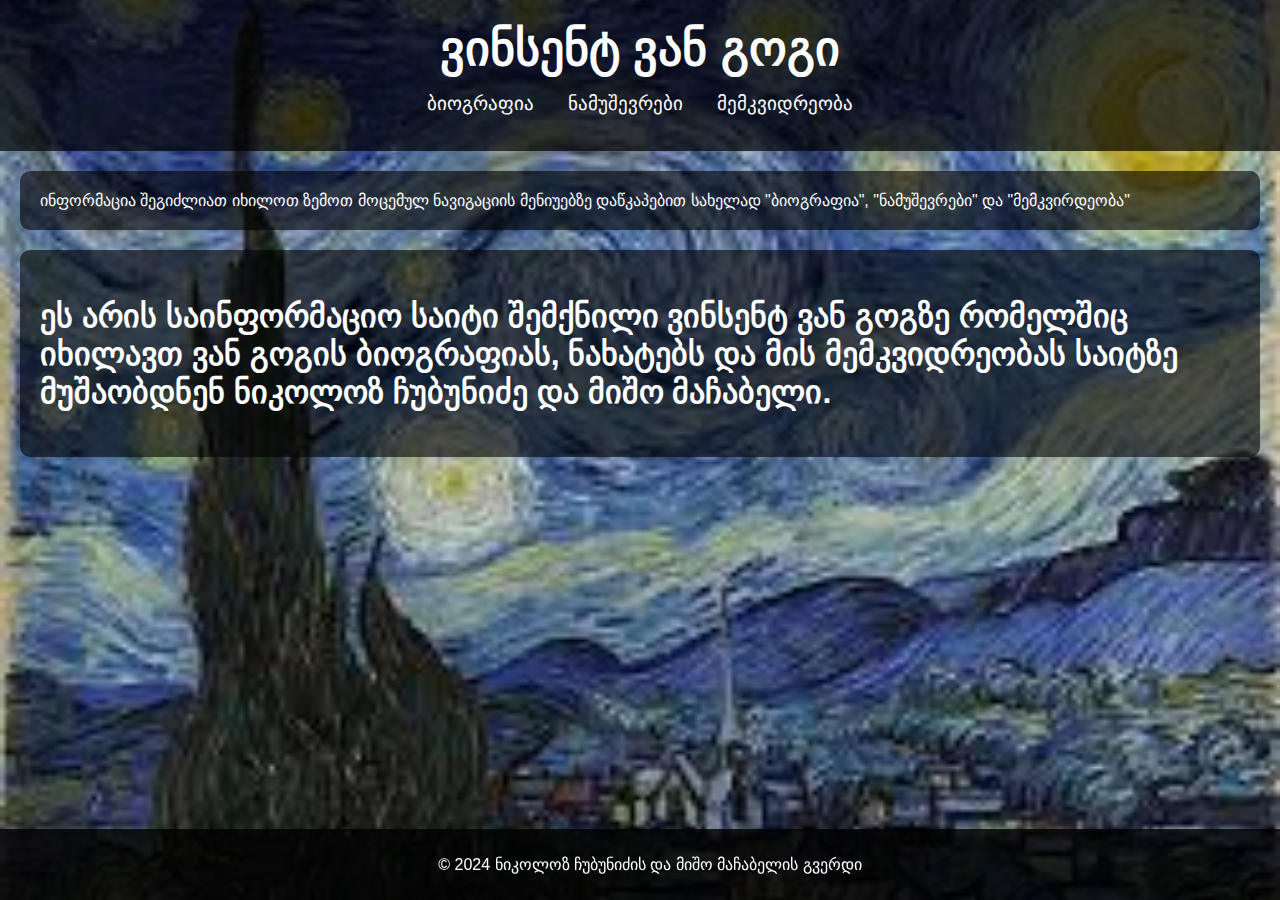
<file: index.html>
<!DOCTYPE html>
<html lang="ka">
<head>
    <meta charset="UTF-8">
    <meta name="viewport" content="width=device-width, initial-scale=1.0">
    <title>ვინსენტ ვან გოგი - ვებ გვერდი</title>
    <link rel="stylesheet" href="styles.css">
</head>
<body>
    <header>
        <h1>ვინსენტ ვან გოგი</h1>
        <nav>
            <ul>
                <li><a href="biography.html">ბიოგრაფია</a></li>
                <li><a href="paintings.html">ნამუშევრები</a></li>
                <li><a href="legacy.html">მემკვიდრეობა</a></li>
            </ul>
        </nav>
    </header>

    <section>ინფორმაცია შეგიძლიათ იხილოთ ზემოთ მოცემულ ნავიგაციის მენიუებზე დაწკაპებით სახელად "ბიოგრაფია", "ნამუშევრები" და "მემკვირდეობა"</section>
    
    <section id="bio">
        <h2>ეს არის საინფორმაციო საიტი შემქნილი ვინსენტ ვან გოგზე რომელშიც იხილავთ ვან გოგის ბიოგრაფიას, ნახატებს და მის მემკვიდრეობას
            საიტზე მუშაობდნენ ნიკოლოზ ჩუბუნიძე და მიშო მაჩაბელი.
        </h2>
    </section>

    <footer>
        <p>&copy; 2024 ნიკოლოზ ჩუბუნიძის და მიშო მაჩაბელის გვერდი</p>
    </footer>
</body>
</html>
</file>
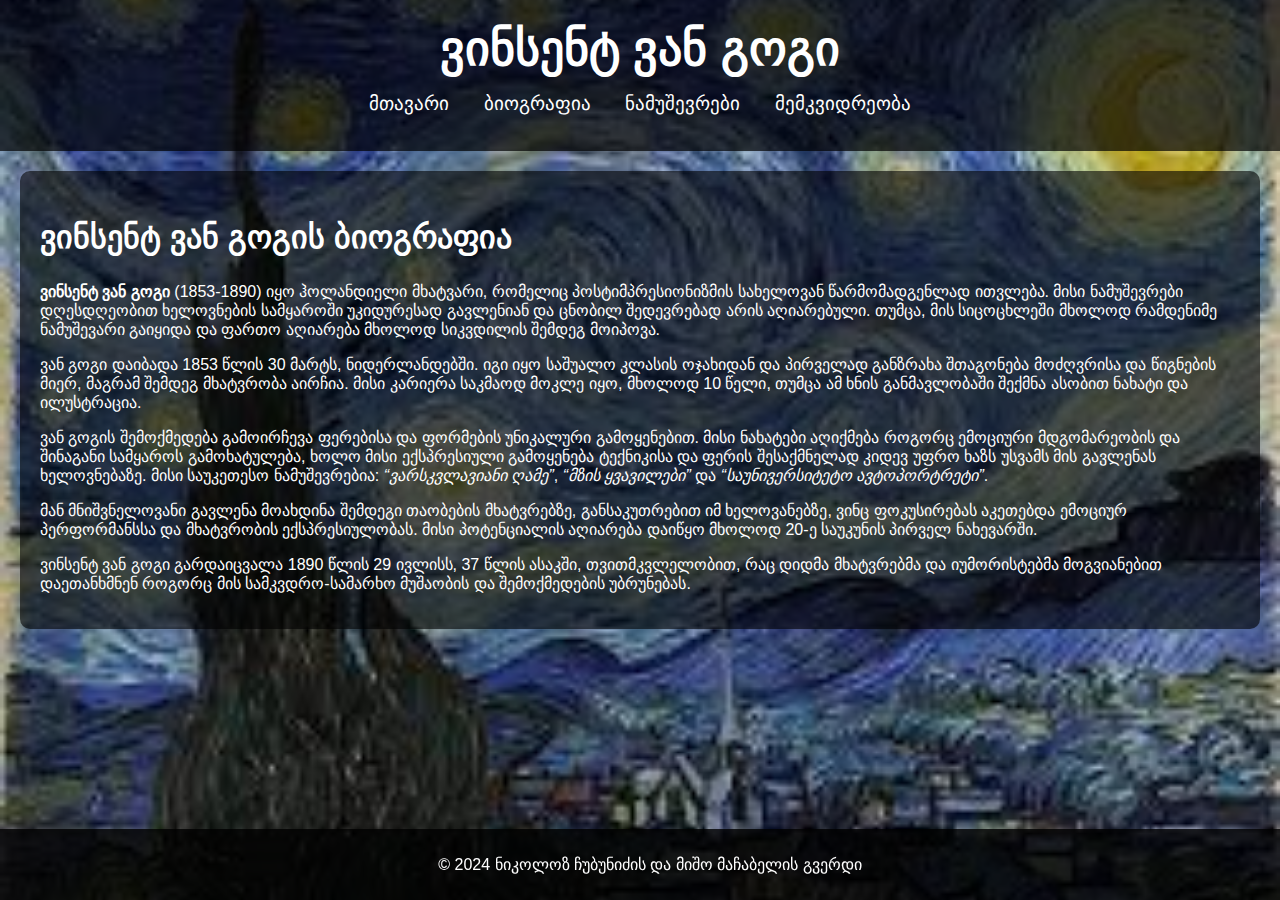
<file: biography.html>
<!DOCTYPE html>
<html lang="ka">
<head>
    <meta charset="UTF-8">
    <meta name="viewport" content="width=device-width, initial-scale=1.0">
    <title>ვინსენტ ვან გოგის ბიოგრაფია</title>
    <link rel="stylesheet" href="styles.css">
</head>
<body>
    <header>
        <h1>ვინსენტ ვან გოგი</h1>
        <nav>
            <ul>
                <li><a href="index.html">მთავარი</a></li>
                <li><a href="#bio">ბიოგრაფია</a></li>
                <li><a href="paintings.html">ნამუშევრები</a></li>
                <li><a href="#legacy">მემკვიდრეობა</a></li>
            </ul>
        </nav>
    </header>
    
    <section id="bio">
        <h2>ვინსენტ ვან გოგის ბიოგრაფია</h2>
        <p><strong>ვინსენტ ვან გოგი</strong> (1853-1890) იყო ჰოლანდიელი მხატვარი, რომელიც პოსტიმპრესიონიზმის სახელოვან წარმომადგენლად ითვლება. მისი ნამუშევრები დღესდღეობით ხელოვნების სამყაროში უკიდურესად გავლენიან და ცნობილ შედევრებად არის აღიარებული. თუმცა, მის სიცოცხლეში მხოლოდ რამდენიმე ნამუშევარი გაიყიდა და ფართო აღიარება მხოლოდ სიკვდილის შემდეგ მოიპოვა.</p>

        <p>ვან გოგი დაიბადა 1853 წლის 30 მარტს, ნიდერლანდებში. იგი იყო საშუალო კლასის ოჯახიდან და პირველად განზრახა შთაგონება მოძღვრისა და წიგნების მიერ, მაგრამ შემდეგ მხატვრობა აირჩია. მისი კარიერა საკმაოდ მოკლე იყო, მხოლოდ 10 წელი, თუმცა ამ ხნის განმავლობაში შექმნა ასობით ნახატი და ილუსტრაცია.</p>

        <p>ვან გოგის შემოქმედება გამოირჩევა ფერებისა და ფორმების უნიკალური გამოყენებით. მისი ნახატები აღიქმება როგორც ემოციური მდგომარეობის და შინაგანი სამყაროს გამოხატულება, ხოლო მისი ექსპრესიული გამოყენება ტექნიკისა და ფერის შესაქმნელად კიდევ უფრო ხაზს უსვამს მის გავლენას ხელოვნებაზე. მისი საუკეთესო ნამუშევრებია: <em>“ვარსკვლავიანი ღამე”</em>, <em>“მზის ყვავილები”</em> და <em>“საუნივერსიტეტო ავტოპორტრეტი”</em>.</p>

        <p>მან მნიშვნელოვანი გავლენა მოახდინა შემდეგი თაობების მხატვრებზე, განსაკუთრებით იმ ხელოვანებზე, ვინც ფოკუსირებას აკეთებდა ემოციურ პერფორმანსსა და მხატვრობის ექსპრესიულობას. მისი პოტენციალის აღიარება დაიწყო მხოლოდ 20-ე საუკუნის პირველ ნახევარში.</p>

        <p>ვინსენტ ვან გოგი გარდაიცვალა 1890 წლის 29 ივლისს, 37 წლის ასაკში, თვითმკვლელობით, რაც დიდმა მხატვრებმა და იუმორისტებმა მოგვიანებით დაეთანხმნენ როგორც მის სამკვდრო-სამარხო მუშაობის და შემოქმედების უბრუნებას.</p>
    </section>

    <footer>
        <p>&copy; 2024 ნიკოლოზ ჩუბუნიძის და მიშო მაჩაბელის გვერდი</p>
    </footer>
</body>
</html>
</file>
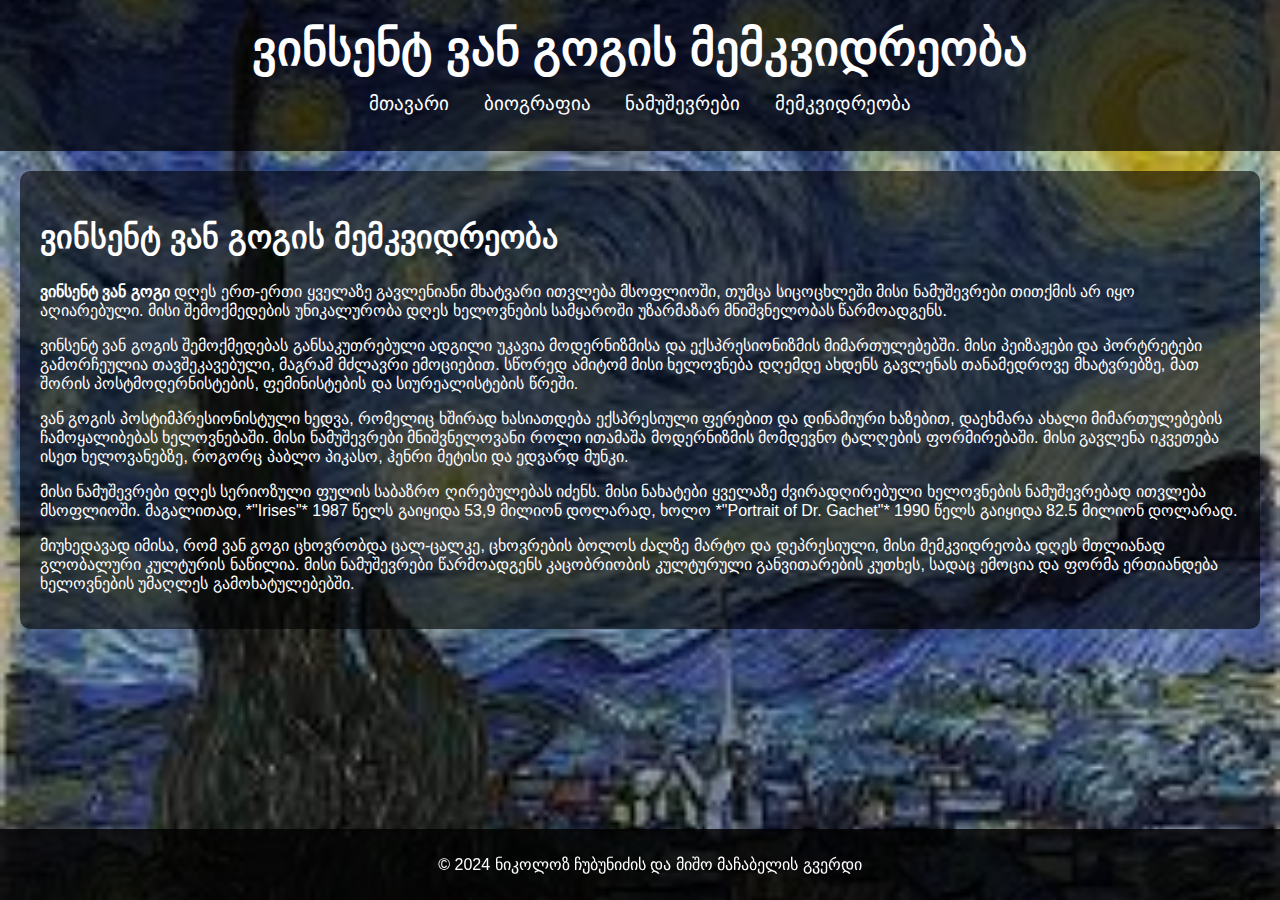
<file: legacy.html>
<!DOCTYPE html>
<html lang="ka">
<head>
    <meta charset="UTF-8">
    <meta name="viewport" content="width=device-width, initial-scale=1.0">
    <title>ვინსენტ ვან გოგის მემკვიდრეობა</title>
    <link rel="stylesheet" href="styles.css">
</head>
<body>
    <header>
        <h1>ვინსენტ ვან გოგის მემკვიდრეობა</h1>
        <nav>
            <ul>
                <li><a href="index.html">მთავარი</a></li>
                <li><a href="bio.html">ბიოგრაფია</a></li>
                <li><a href="paintings.html">ნამუშევრები</a></li>
                <li><a href="legacy.html">მემკვიდრეობა</a></li>
            </ul>
        </nav>
    </header>

    <section id="legacy">
        <h2>ვინსენტ ვან გოგის მემკვიდრეობა</h2>
        <p><strong>ვინსენტ ვან გოგი</strong> დღეს ერთ-ერთი ყველაზე გავლენიანი მხატვარი ითვლება მსოფლიოში, თუმცა სიცოცხლეში მისი ნამუშევრები თითქმის არ იყო აღიარებული. მისი შემოქმედების უნიკალურობა დღეს ხელოვნების სამყაროში უზარმაზარ მნიშვნელობას წარმოადგენს.</p>

        <p>ვინსენტ ვან გოგის შემოქმედებას განსაკუთრებული ადგილი უკავია მოდერნიზმისა და ექსპრესიონიზმის მიმართულებებში. მისი პეიზაჟები და პორტრეტები გამორჩეულია თავშეკავებული, მაგრამ მძლავრი ემოციებით. სწორედ ამიტომ მისი ხელოვნება დღემდე ახდენს გავლენას თანამედროვე მხატვრებზე, მათ შორის პოსტმოდერნისტების, ფემინისტების და სიურეალისტების წრეში.</p>

        <p>ვან გოგის პოსტიმპრესიონისტული ხედვა, რომელიც ხშირად ხასიათდება ექსპრესიული ფერებით და დინამიური ხაზებით, დაეხმარა ახალი მიმართულებების ჩამოყალიბებას ხელოვნებაში. მისი ნამუშევრები მნიშვნელოვანი როლი ითამაშა მოდერნიზმის მომდევნო ტალღების ფორმირებაში. მისი გავლენა იკვეთება ისეთ ხელოვანებზე, როგორც პაბლო პიკასო, ჰენრი მეტისი და ედვარდ მუნკი.</p>

        <p>მისი ნამუშევრები დღეს სერიოზული ფულის საბაზრო ღირებულებას იძენს. მისი ნახატები ყველაზე ძვირადღირებული ხელოვნების ნამუშევრებად ითვლება მსოფლიოში. მაგალითად, *"Irises"* 1987 წელს გაიყიდა 53,9 მილიონ დოლარად, ხოლო *"Portrait of Dr. Gachet"* 1990 წელს გაიყიდა 82.5 მილიონ დოლარად.</p>

        <p>მიუხედავად იმისა, რომ ვან გოგი ცხოვრობდა ცალ-ცალკე, ცხოვრების ბოლოს ძალზე მარტო და დეპრესიული, მისი მემკვიდრეობა დღეს მთლიანად გლობალური კულტურის ნაწილია. მისი ნამუშევრები წარმოადგენს კაცობრიობის კულტურული განვითარების კუთხეს, სადაც ემოცია და ფორმა ერთიანდება ხელოვნების უმაღლეს გამოხატულებებში.</p>
    </section>

    <footer>
        <p>&copy; 2024 ნიკოლოზ ჩუბუნიძის და მიშო მაჩაბელის გვერდი</p>
    </footer>
</body>
</html>
</file>
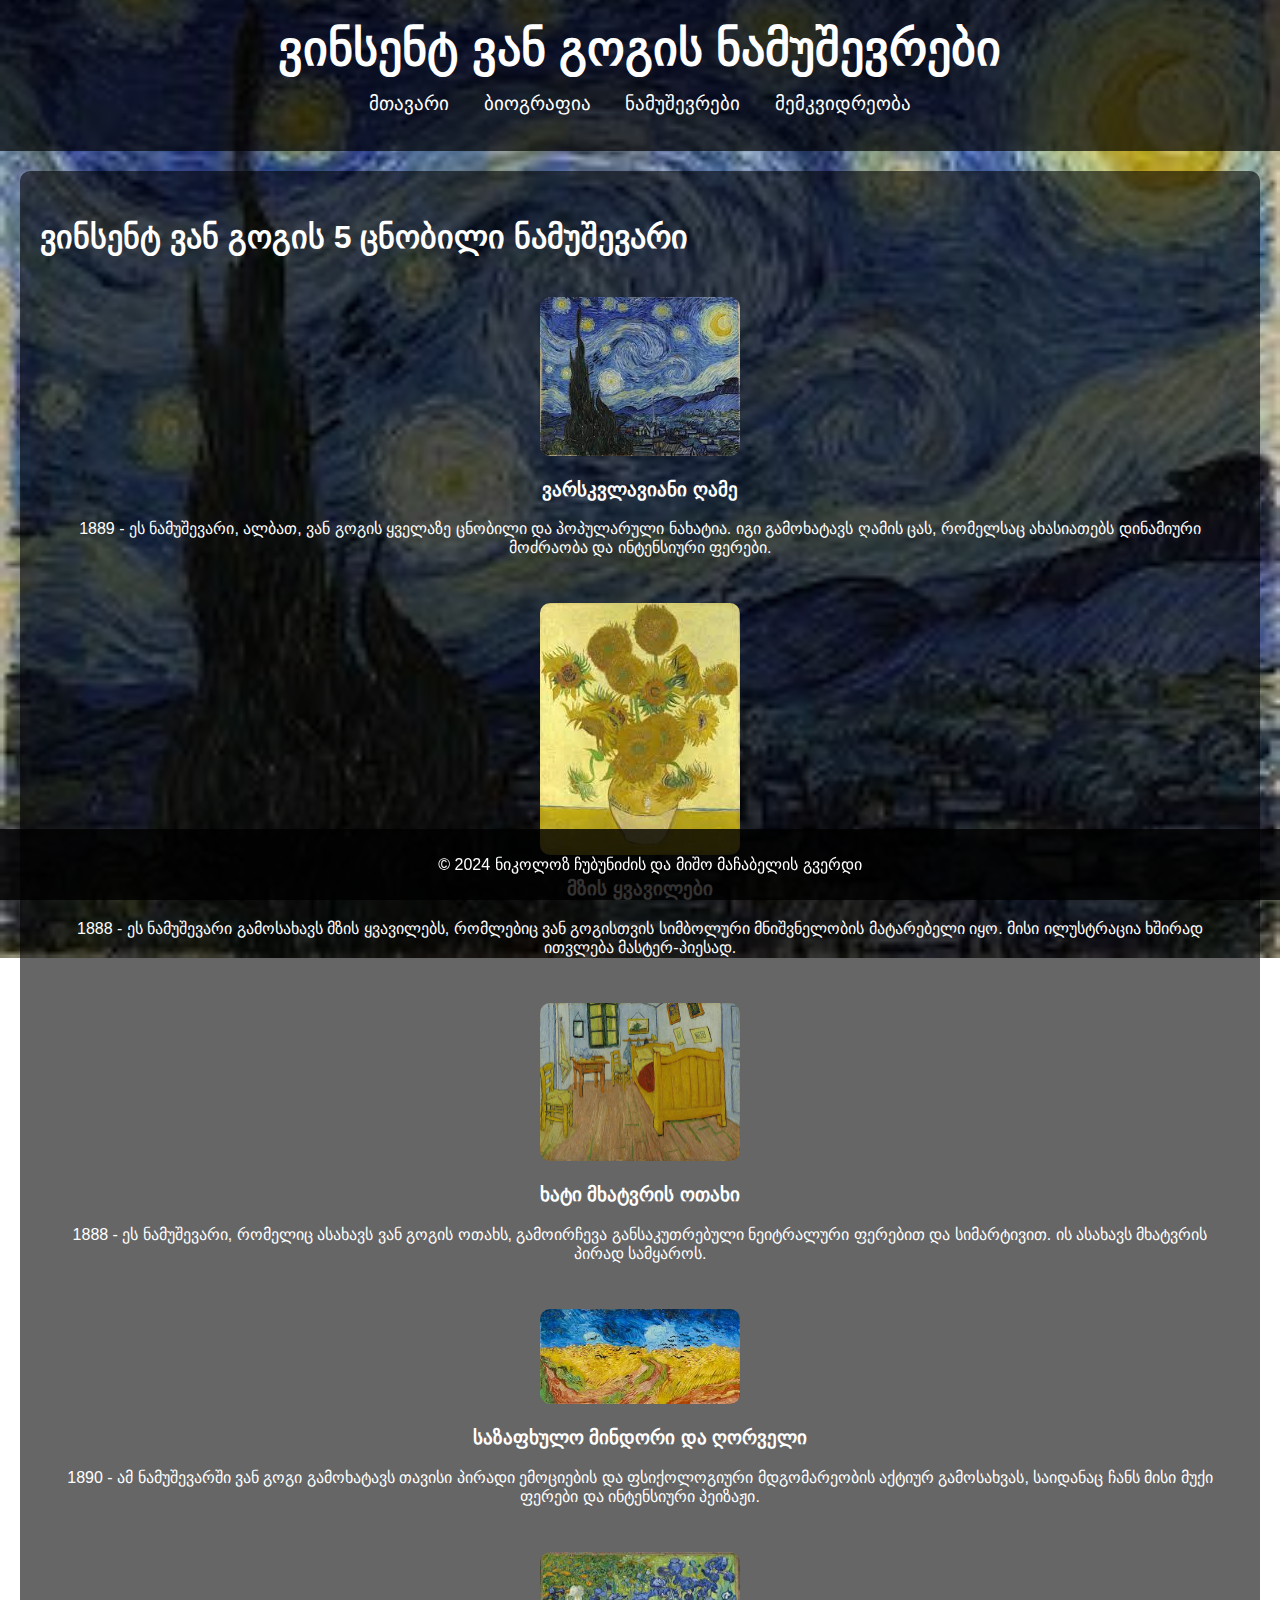
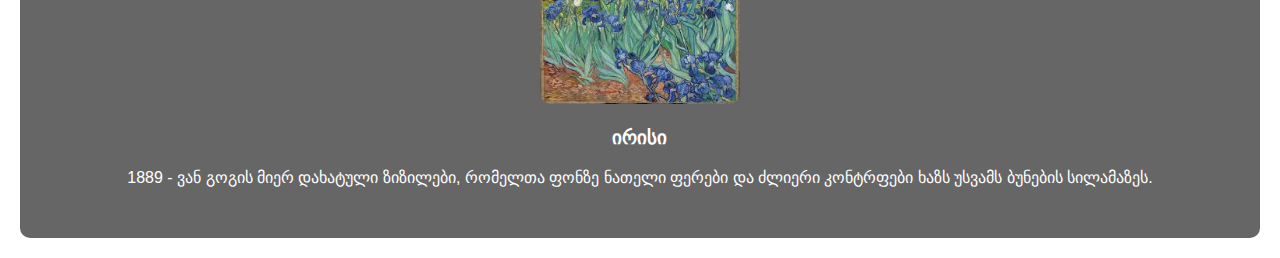
<file: paintings.html>
<!DOCTYPE html>
<html lang="ka">
<head>
    <meta charset="UTF-8">
    <meta name="viewport" content="width=device-width, initial-scale=1.0">
    <title>ვინსენტ ვან გოგის ნამუშევრები</title>
    <link rel="stylesheet" href="styles.css">
</head>
<body>
    <header>
        <h1>ვინსენტ ვან გოგის ნამუშევრები</h1>
        <nav>
            <ul>
                <li><a href="index.html">მთავარი</a></li>
                <li><a href="bio.html">ბიოგრაფია</a></li>
                <li><a href="paintings.html">ნამუშევრები</a></li>
                <li><a href="legacy.html">მემკვიდრეობა</a></li>
            </ul>
        </nav>
    </header>

    <section id="paintings">
        <h2>ვინსენტ ვან გოგის 5 ცნობილი ნამუშევარი</h2>

        <div class="painting-gallery">
            <div class="painting-item">
                <img src="starry-night.jpg" alt="Starry Night">
                <h3>ვარსკვლავიანი ღამე</h3>
                <p>1889 - ეს ნამუშევარი, ალბათ, ვან გოგის ყველაზე ცნობილი და პოპულარული ნახატია. იგი გამოხატავს ღამის ცას, რომელსაც ახასიათებს დინამიური მოძრაობა და ინტენსიური ფერები.</p>
            </div>

            <div class="painting-item">
                <img src="sunflowers.jpg" alt="Sunflowers">
                <h3>მზის ყვავილები</h3>
                <p>1888 - ეს ნამუშევარი გამოსახავს მზის ყვავილებს, რომლებიც ვან გოგისთვის სიმბოლური მნიშვნელობის მატარებელი იყო. მისი ილუსტრაცია ხშირად ითვლება მასტერ-პიესად.</p>
            </div>

            <div class="painting-item">
                <img src="the-artist-s-bedroom.jpg" alt="The Artist's Bedroom">
                <h3>ხატი მხატვრის ოთახი</h3>
                <p>1888 - ეს ნამუშევარი, რომელიც ასახავს ვან გოგის ოთახს, გამოირჩევა განსაკუთრებული ნეიტრალური ფერებით და სიმარტივით. ის ასახავს მხატვრის პირად სამყაროს.</p>
            </div>

            <div class="painting-item">
                <img src="wheatfield-with-crows.jpg" alt="Wheatfield with Crows">
                <h3>საზაფხულო მინდორი და ღორველი</h3>
                <p>1890 - ამ ნამუშევარში ვან გოგი გამოხატავს თავისი პირადი ემოციების და ფსიქოლოგიური მდგომარეობის აქტიურ გამოსახვას, საიდანაც ჩანს მისი მუქი ფერები და ინტენსიური პეიზაჟი.</p>
            </div>

            <div class="painting-item">
                <img src="irises.jpg" alt="Irises">
                <h3>ირისი</h3>
                <p>1889 - ვან გოგის მიერ დახატული ზიზილები, რომელთა ფონზე ნათელი ფერები და ძლიერი კონტრფები ხაზს უსვამს ბუნების სილამაზეს.</p>
            </div>
        </div>
    </section>

    <footer>
        <p>&copy; 2024 ნიკოლოზ ჩუბუნიძის და მიშო მაჩაბელის გვერდი</p>
    </footer>
</body>
</html>
</file>
<file: styles.css>
/* Styles for the website */
body {
    font-family: Arial, sans-serif;
    margin: 0;
    padding: 0;
    background: url('starry-night.jpg') no-repeat center center fixed;
    background-size: cover;
    color: white;
}

header {
    background: rgba(0, 0, 0, 0.7);
    padding: 20px;
    text-align: center;
}

h1 {
    margin: 0;
    font-size: 3em;
}

nav ul {
    list-style-type: none;
    padding: 0;
}

nav ul li {
    display: inline;
    margin: 0 15px;
}

nav ul li a {
    color: white;
    text-decoration: none;
    font-size: 1.2em;
}

section {
    padding: 20px;
    background: rgba(0, 0, 0, 0.6);
    margin: 20px;
    border-radius: 10px;
}

h2 {
    font-size: 2em;
}

.painting-gallery {
    display: flex;
    justify-content: space-around;
    flex-wrap: wrap;
}

.painting-item {
    margin: 15px;
    text-align: center;
}

.painting-item img {
    width: 200px;
    height: auto;
    border-radius: 10px;
}

footer {
    background: rgba(0, 0, 0, 0.8);
    text-align: center;
    padding: 10px;
    position: fixed;
    width: 100%;
    bottom: 0;
}
</file>
